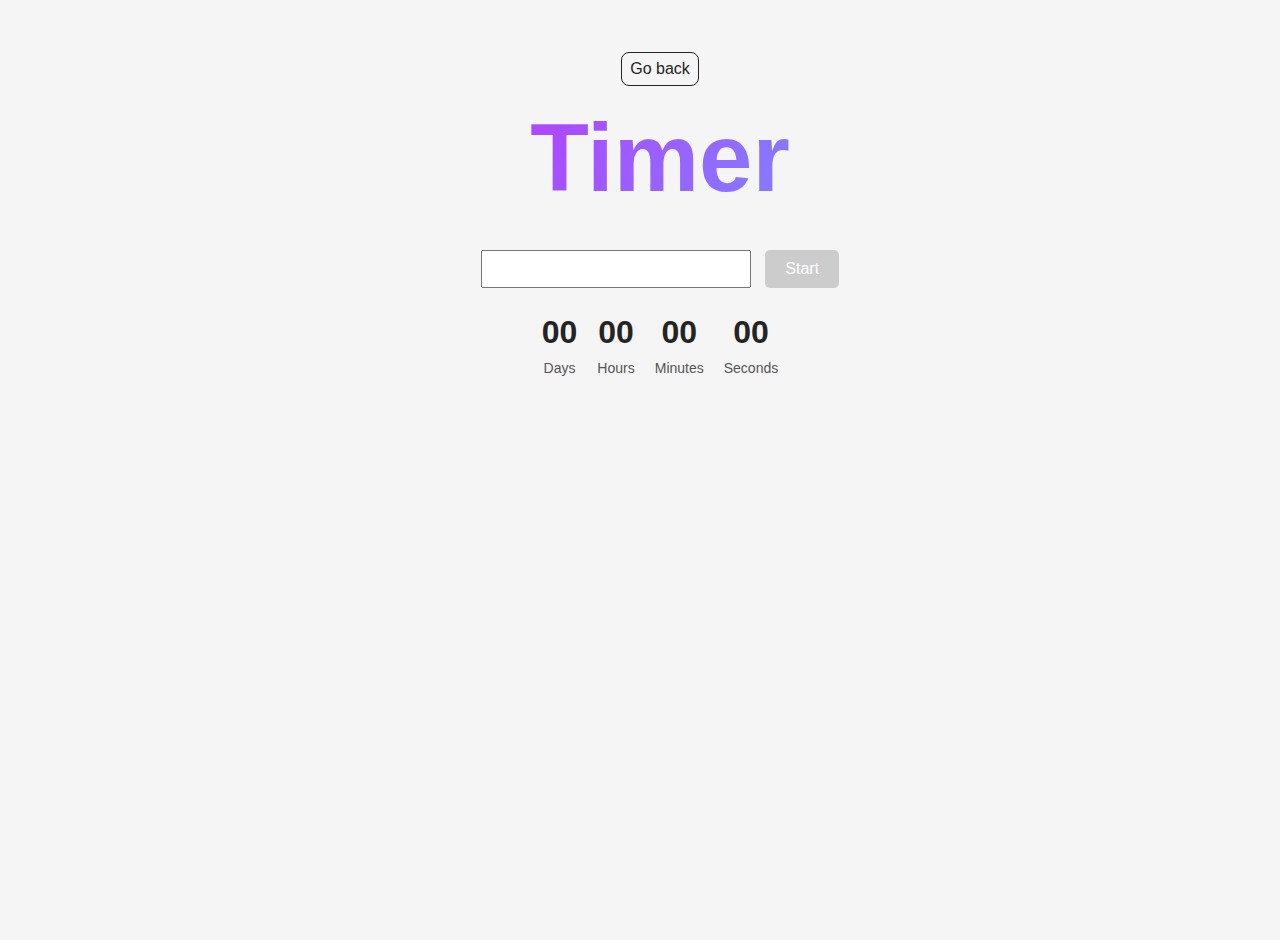
<file: src/1-timer.html>
<!DOCTYPE html>
<html lang="en">
  <head>
    <meta charset="UTF-8" />
    <meta http-equiv="X-UA-Compatible" content="IE=edge" />
    <meta name="viewport" content="width=device-width, initial-scale=1.0" />
    <title>Timer</title>
    <link rel="stylesheet" href="./css/styles.css" />
  </head>
  <body>
    <main>
      <div class="container">
        <a class="back-link" href="./index.html">Go back</a>
        <h1 class="main-title">
          <span class="main-title-gradient">Timer</span>
        </h1>
        <div class="timer">
          <input type="text" id="datetime-picker" />
          <button type="button" data-start disabled>Start</button>
          <div class="timer-display">
            <div class="time-unit">
              <span class="time-value" data-days>00</span>
              <span class="time-label">Days</span>
            </div>
            <div class="time-unit">
              <span class="time-value" data-hours>00</span>
              <span class="time-label">Hours</span>
            </div>
            <div class="time-unit">
              <span class="time-value" data-minutes>00</span>
              <span class="time-label">Minutes</span>
            </div>
            <div class="time-unit">
              <span class="time-value" data-seconds>00</span>
              <span class="time-label">Seconds</span>
            </div>
          </div>
        </div>
        <script src="./js/1-timer.js" type="module"></script>
      </div>
    </main>
  </body>
</html>
</file>
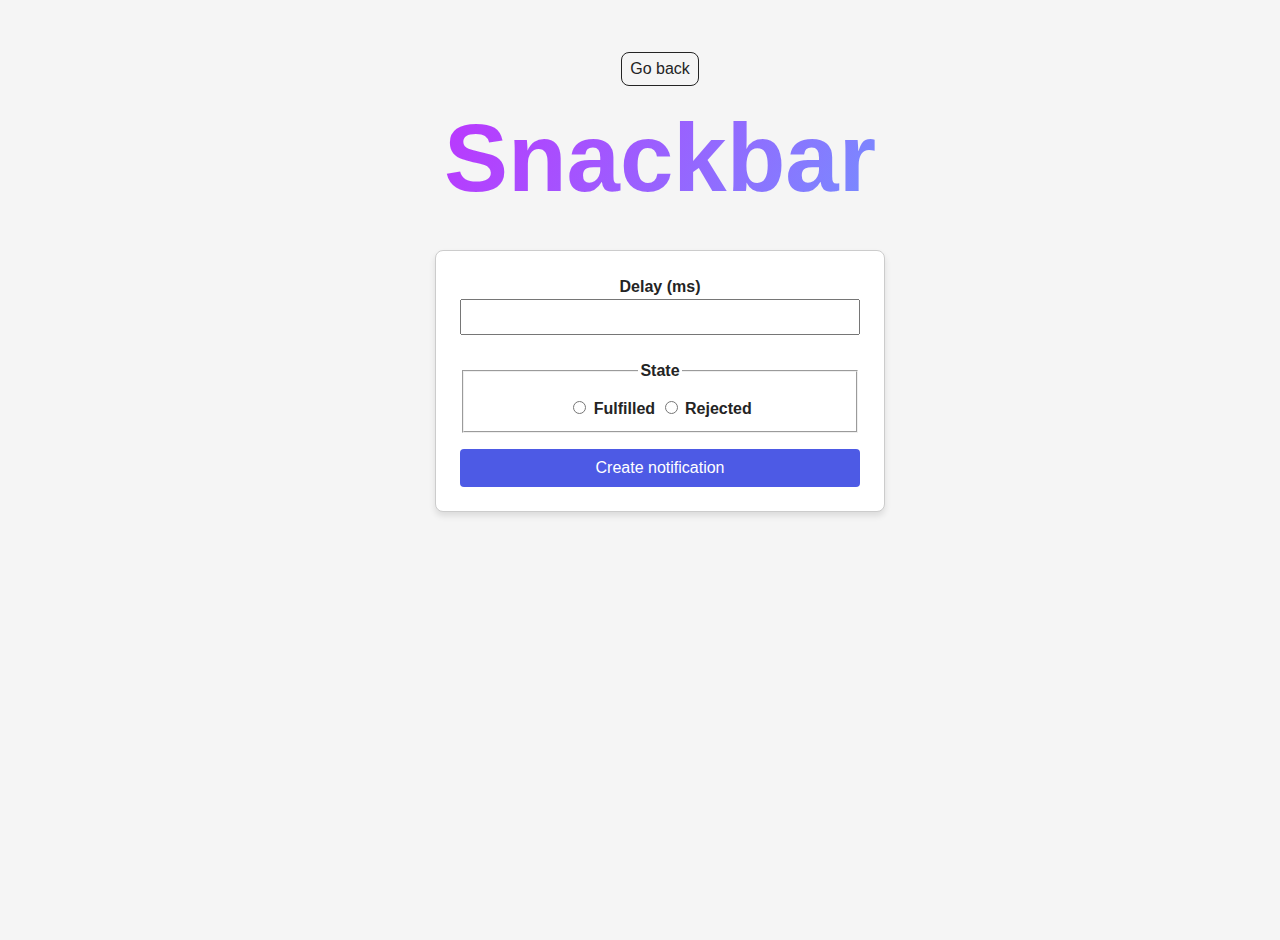
<file: src/2-snackbar.html>
<!DOCTYPE html>
<html lang="en">
  <head>
    <meta charset="UTF-8" />
    <meta http-equiv="X-UA-Compatible" content="IE=edge" />
    <meta name="viewport" content="width=device-width, initial-scale=1.0" />
    <title>Snackbar</title>
    <link rel="stylesheet" href="./css/styles.css" />
  </head>
  <body>
    <main>
      <div class="container">
        <a class="back-link" href="./index.html">Go back</a>
        <h1 class="main-title">
          <span class="main-title-gradient">Snackbar</span>
        </h1>
        <form class="promise-form form">
          <label>
            Delay (ms)
            <input type="number" name="delay" required />
          </label>

          <fieldset>
            <legend>State</legend>
            <label>
              <input type="radio" name="state" value="fulfilled" required />
              Fulfilled
            </label>
            <label>
              <input type="radio" name="state" value="rejected" required />
              Rejected
            </label>
          </fieldset>

          <button type="submit">Create notification</button>
        </form>
      </div>
    </main>
    <script src="./js/2-snackbar.js" type="module"></script>
  </body>
</html>
</file>
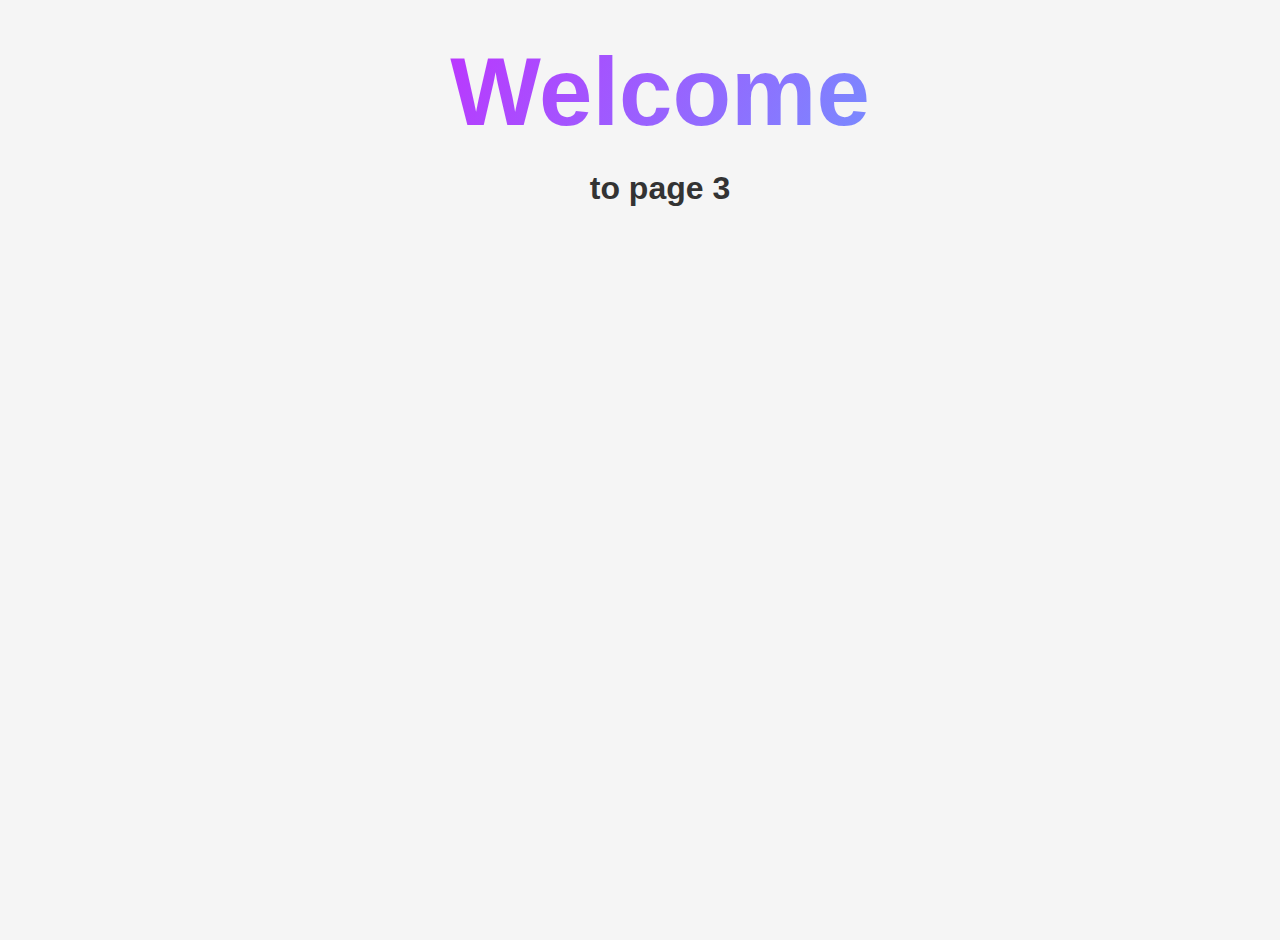
<file: src/page-3.html>
<!DOCTYPE html>
<html lang="en">
  <head>
    <meta charset="UTF-8" />
    <meta http-equiv="X-UA-Compatible" content="IE=edge" />
    <meta name="viewport" content="width=device-width, initial-scale=1.0" />
    <title>Page 3</title>
    <link rel="stylesheet" href="./css/styles.css" />
  </head>
  <body>
    <load
      src="./partials/header.html"
      icon-path="./img/sprite.svg#logo"
      highlight-curr="active"
    />

    <main>
      <div class="container">
        <h1 class="main-title">
          <span class="main-title-gradient">Welcome</span> to page 3
        </h1>
        <load src="./partials/back-link.html" />
      </div>
    </main>

    <load src="./partials/footer.html" />
  </body>
</html>
</file>
<file: src/css/styles.css>
/**
  |============================
  | include css partials with
  | default @import url()
  |============================
*/
/* Common styles */
@import url('./reset.css');
@import url('./base.css');
@import url('./container.css');
@import url('./animations.css');

/* Sections style */
@import url('./header.css');
@import url('./vite-promo.css');
@import url('./badges.css');
@import url('./back-link.css');
@import url('./footer.css');

/* =========TIMER========= */
body {
  font-family: Arial, sans-serif;
  text-align: center;
  padding: 20px;
  background-color: #f5f5f5;
}

h1 {
  font-size: 32px;
  margin-bottom: 20px;
  color: #333;
}

#datetime-picker {
  font-size: 16px;
  padding: 8px;
  margin-right: 10px;
  width: 250px;
}

button {
  padding: 10px 20px;
  font-size: 16px;
  background-color: #007BFF;
  color: white;
  border: none;
  border-radius: 5px;
  cursor: pointer;
}

button:disabled {
  background-color: #ccc;
  cursor: not-allowed;
}

#timer {
  display: flex;
  justify-content: center;
  gap: 20px;
  margin-top: 20px;
  background-color: #fff;
  padding: 10px;
  border-radius: 10px;
  box-shadow: 0 4px 8px rgba(0, 0, 0, 0.1);
}

.time-segment {
  display: flex;
  flex-direction: column;
  align-items: center;
}

.time-segment span {
  font-size: 48px;
  font-weight: bold;
  color: #007BFF;
}

.time-segment p {
  font-size: 16px;
  margin: 0;
  color: #555;
}

.timer-display {
  display: flex;
  justify-content: center;
  gap: 20px;
  font-family: Arial, sans-serif;
  margin-top: 20px;
}

.time-unit {
  text-align: center;
}

.time-value {
  font-size: 2rem;
  font-weight: bold;
  display: block;
}

.time-label {
  font-size: 0.875rem;
  color: #555;
}

/* =========SNACKBAR========= */

.promise-form {
  display: flex;
  flex-direction: column;
  gap: 16px;
  padding: 24px;
  background: #fff;
  border: 1px solid #ccc;
  border-radius: 8px;
  box-shadow: 0 4px 6px rgba(0, 0, 0, 0.1);
  max-width: 400px;
  width: 100%;
  margin: 0 auto;
}

.promise-form label,
.promise-form legend {
  font-weight: bold;
  margin-bottom: 8px;
}

.promise-form input[type="number"] {
  width: 95%;
  padding: 8px;
  font-size: 14px;
}

.promise-form button {
  padding: 10px 20px;
  background-color: #4d5ae5;
  color: white;
  border: none;
  border-radius: 4px;
  cursor: pointer;
  font-size: 16px;
}

.promise-form button:hover {
  background-color: #3c46b8;
}
</file>
